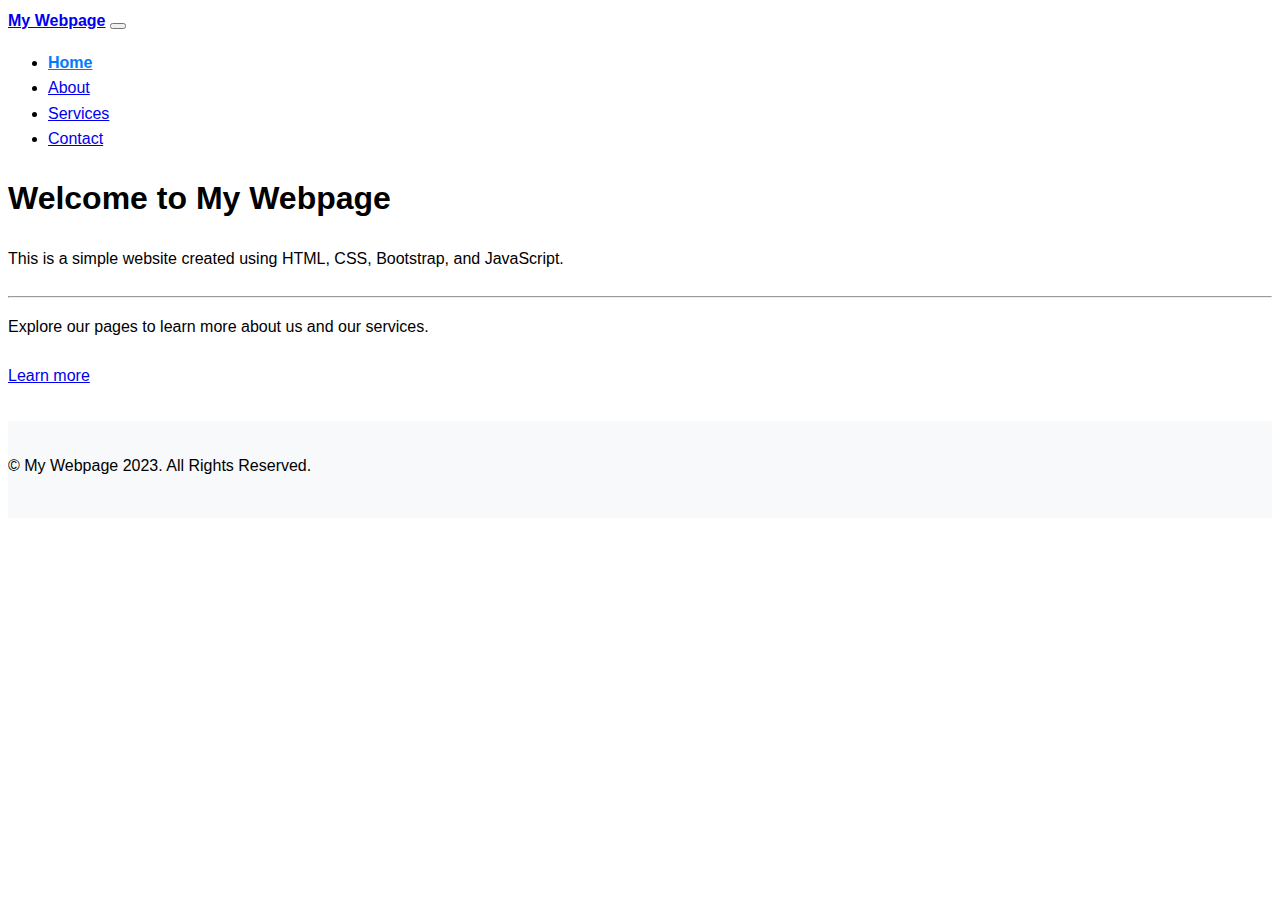
<file: homepage/index.html>
<!DOCTYPE html>
<html lang="en">
<head>
    <meta charset="UTF-8">
    <meta name="viewport" content="width=device-width, initial-scale=1.0">
    <link href="https://cdn.jsdelivr.net/npm/bootstrap@5.2.3/dist/css/bootstrap.min.css" rel="stylesheet" integrity="sha384-rbsA2VBKQhggwzxH7pPCaAqO46MgnOM80zW1RWuH61DGLwZJEdK2Kadq2F9CUG65" crossorigin="anonymous">
    <script src="https://cdn.jsdelivr.net/npm/bootstrap@5.2.3/dist/js/bootstrap.bundle.min.js" integrity="sha384-kenU1KFdBIe4zVF0s0G1M5b4hcpxyD9F7jL+jjXkk+Q2h455rYXK/7HAuoJl+0I4" crossorigin="anonymous"></script>
    <link href="styles.css" rel="stylesheet">
    <title>My Webpage</title>
</head>
<body>
    <header>
        <nav class="navbar navbar-expand-lg navbar-light bg-light">
            <a class="navbar-brand" href="index.html">My Webpage</a>
            <button class="navbar-toggler" type="button" data-toggle="collapse" data-target="#navbarNav" aria-controls="navbarNav" aria-expanded="false" aria-label="Toggle navigation">
                <span class="navbar-toggler-icon"></span>
            </button>
            <div class="collapse navbar-collapse" id="navbarNav">
                <ul class="navbar-nav">
                    <li class="nav-item active">
                        <a class="nav-link" href="index.html">Home</a>
                    </li>
                    <li class="nav-item">
                        <a class="nav-link" href="about.html">About</a>
                    </li>
                    <li class="nav-item">
                        <a class="nav-link" href="services.html">Services</a>
                    </li>
                    <li class="nav-item">
                        <a class="nav-link" href="contact.html">Contact</a>
                    </li>
                </ul>
            </div>
        </nav>
    </header>

    <main>
        <section class="jumbotron">
            <h1 class="display-4">Welcome to My Webpage</h1>
            <p class="lead">This is a simple website created using HTML, CSS, Bootstrap, and JavaScript.</p>
            <hr class="my-4">
            <p>Explore our pages to learn more about us and our services.</p>
            <a class="btn btn-primary btn-lg" href="about.html" role="button">Learn more</a>
        </section>
    </main>

    <footer>
        <p class="text-center">&copy; My Webpage 2023. All Rights Reserved.</p>
    </footer>

    <script>
        document.querySelector(".jumbotron").addEventListener("mouseover", function () {
            this.style.backgroundColor = "lightblue";
        });

        document.querySelector(".jumbotron").addEventListener("mouseout", function () {
            this.style.backgroundColor = "";
        });
    </script>
</body>
</html>
</file>
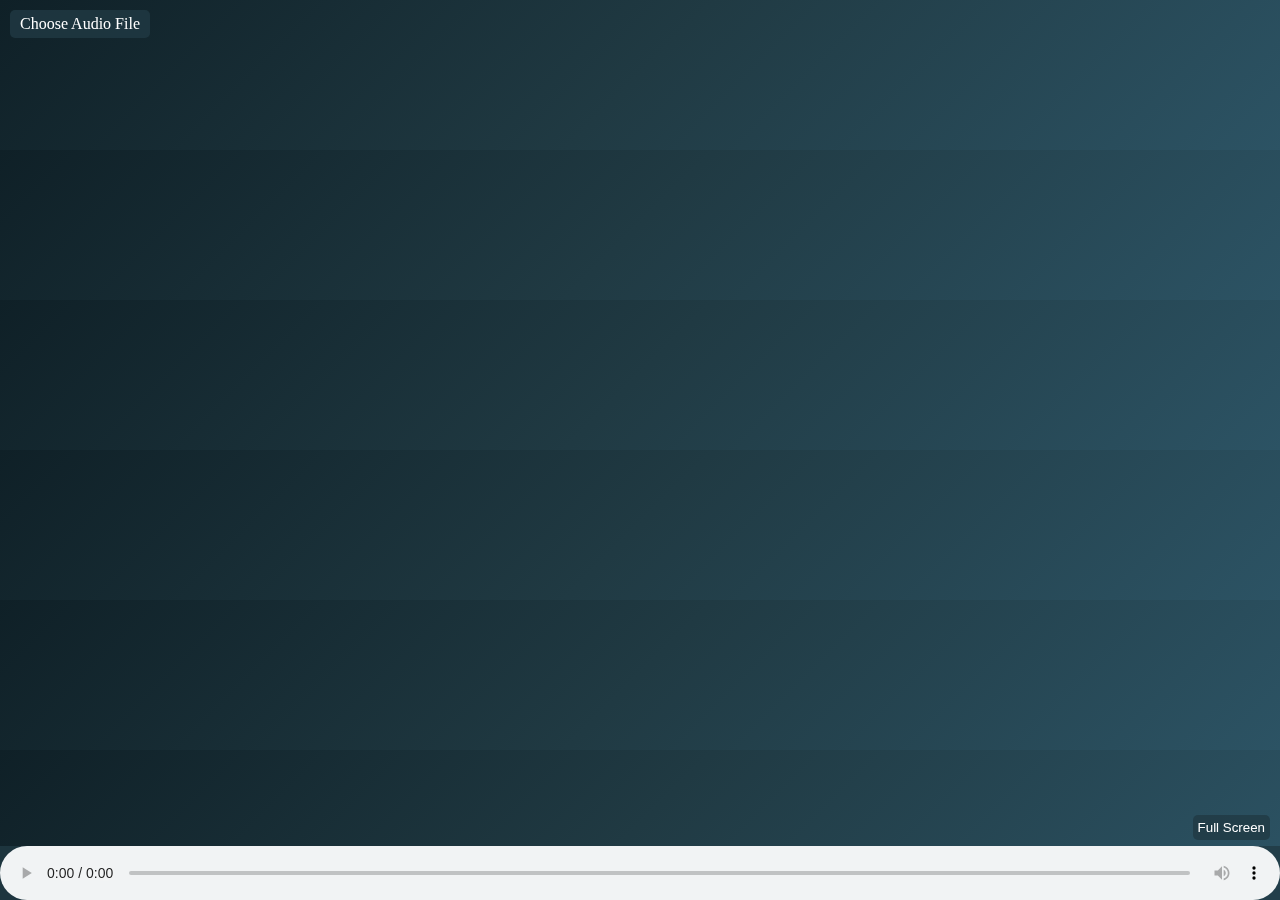
<file: Melochrome/index.html>
<!DOCTYPE html>
<html lang="en">
<head>
    <meta charset="UTF-8">
    <meta name="viewport" content="width=device-width, initial-scale=1.0">
    <title>Melochrome</title>
    <style>
        body, html {
            margin: 0;
            padding: 0;
            background: linear-gradient(135deg, #0f2027, #203a43, #2c5364);
        }
        #audioFile {
            display: none;
        }
        #audioPlayer {
            position: fixed;
            bottom: 0;
            left: 0;
            right: 0;
            background-color: rgba(32, 58, 67, 0.8);
            width: 100%;
            z-index: 12;
            margin: 0;
            border: none;
        }
        canvas {
            display: block;
            margin: 0 auto;
            background-color: transparent;
        }
        #fullScreen {
            position: fixed;
            bottom: 60px; /* Updated from 10px to 60px to avoid overlapping with the audio player */
            right: 10px;
            z-index: 11;
            background-color: rgba(32, 58, 67, 0.8);
            border: none;
            border-radius: 5px;
            padding: 5px;
            cursor: pointer;
            color: #ffffff;
        }

        label {
            position: fixed;
            top: 10px;
            left: 10px;
            background-color: rgba(32, 58, 67, 0.8);
            padding: 5px 10px;
            border-radius: 5px;
            cursor: pointer;
            color: #ffffff;
        }
    </style>
</head>
<body>
    <label for="audioFile">Choose Audio File</label>
    <input type="file" id="audioFile" accept="audio/mp3">
    <button id="fullScreen">Full Screen</button>
    <canvas id="visualizer"></canvas>
    <audio id="audioPlayer" controls></audio>

    <script>
        const fileInput = document.getElementById("audioFile");
        const canvas = document.getElementById("visualizer");
        const ctx = canvas.getContext("2d");
        const audioPlayer = document.getElementById("audioPlayer");
        const fullScreenBtn = document.getElementById("fullScreen");

        let audioContext, analyser, source, animationFrameId;

        function setCanvasResolution(canvas, ctx) {
            const devicePixelRatio = window.devicePixelRatio || 1;
            const backingStoreRatio = ctx.webkitBackingStorePixelRatio ||
                ctx.mozBackingStorePixelRatio ||
                ctx.msBackingStorePixelRatio ||
                ctx.oBackingStorePixelRatio ||
                ctx.backingStorePixelRatio || 1;

            const ratio = devicePixelRatio / backingStoreRatio;

            if (devicePixelRatio !== backingStoreRatio) {
                const oldWidth = canvas.width;
                const oldHeight = canvas.height;

                canvas.width = oldWidth * ratio;
                canvas.height = oldHeight * ratio;

                canvas.style.width = oldWidth + 'px';
                canvas.style.height = oldHeight + 'px';

                ctx.scale(ratio, ratio);
            }
        }

        function resetVisualizer() {
            if (source) {
                source.disconnect();
                analyser.disconnect(); // Disconnect the analyser node
            }
            ctx.clearRect(0, 0, canvas.width, canvas.height);
            if (animationFrameId) {
                cancelAnimationFrame(animationFrameId);
            }
        }

        fileInput.addEventListener("change", (e) => {
        resetVisualizer();

        const file = e.target.files[0];
        if (!file) return;

        audioPlayer.src = URL.createObjectURL(file);

        audioPlayer.addEventListener("loadeddata", async () => {
        try {
            await audioPlayer.play();
        } catch (error) {
            console.error("Failed to play the audio:", error);
        }

        if (audioContext) {
            if (source) {
                source.disconnect(); // Disconnect the previous source node
            }
            audioContext.close();
        }

        audioContext = new AudioContext();

        source = audioContext.createMediaElementSource(audioPlayer);
        analyser = audioContext.createAnalyser();

        source.connect(analyser);
        analyser.connect(audioContext.destination);

        analyser.fftSize = 1024;
        const bufferLength = analyser.frequencyBinCount;
        const dataArray = new Uint8Array(bufferLength);

        const reducedBufferLength = Math.floor(bufferLength * 0.5); // Use 50% of buffer length to focus on lower frequencies (up to 12 kHz)

        canvas.width = 1280;
        canvas.height = 720;
        setCanvasResolution(canvas, ctx);

        let colorOffset = 0;

        // Attack and release values
        const attack = 0.9;
        const release = 1.9;

        function draw() {
            animationFrameId = requestAnimationFrame(draw); // Save the requestAnimationFrame ID
            analyser.getByteFrequencyData(dataArray);

            ctx.fillStyle = 'rgba(0, 0, 0, 1)';
            ctx.fillRect(0, 0, canvas.width, canvas.height);

            const barWidth = canvas.width / reducedBufferLength;
            let x = 0;

            const sensitivityValue = 0; // Set sensitivity to 0dB
            const thresholdValue = (100 + sensitivityValue) / 100;

            colorOffset = (colorOffset + 0.5) % reducedBufferLength; // change the int to adjust the speed

            for (let i = 0; i < reducedBufferLength; i++) {
                const rawIntensity = dataArray[Math.floor(i / 2)] / 256 * thresholdValue;
                const attackIntensity = Math.min(1, rawIntensity * attack);
                const releaseIntensity = Math.max(0, (rawIntensity - (1 / release)) * release);
                const intensity = Math.max(attackIntensity, releaseIntensity);

                let r, g, b;

                const index = (i + colorOffset) % reducedBufferLength;
                const ratio = index / reducedBufferLength;

                if (ratio < 0.2) {
                    // Purple to Blue
                    r = 128 * (1 - ratio * 5) * intensity;
                    g = 0;
                    b = 128 * intensity + 128 * ratio * 5 * intensity;
                } else if (ratio < 0.4) {
                    // Blue to Green
                    r = 0;
                    g = 256 * (ratio - 0.2) * 5 * intensity;
                    b = 256 * (1 - (ratio - 0.2) * 5) * intensity;
                } else if (ratio < 0.6) {
                    // Green to Yellow
                    r = 256 * (ratio - 0.4) * 5 * intensity;
                    g = 256 * intensity;
                    b = 0;
                } else if (ratio < 0.8) {
                    // Yellow to Red
                    r = 256 * intensity;
                    g = 256 * intensity - 256 * (ratio - 0.6) * 5 * intensity;
                    b = 0;
                } else {
                    // Red to Purple
                    r = 256 * intensity - 128 * (ratio - 0.8) * 5 * intensity;
                    g = 0;
                    b = 128 * (ratio - 0.8) * 5 * intensity;
                }

                ctx.fillStyle = `rgba(${r}, ${g}, ${b}, 1)`;
                ctx.fillRect(x, 0, barWidth, canvas.height);

                x += barWidth;
            }
        }

        draw();
    }, { once: true });

    audioPlayer.load();
});


        function toggleFullScreen() {
            if (!document.fullscreenElement) {
                if (canvas.requestFullscreen) {
                    canvas.requestFullscreen();
                } else if (canvas.mozRequestFullScreen) { // Firefox
                    canvas.mozRequestFullScreen();
                } else if (canvas.webkitRequestFullscreen) { // Chrome, Safari and Opera
                    canvas.webkitRequestFullscreen();
                } else if (canvas.msRequestFullscreen) { // IE/Edge
                    canvas.msRequestFullscreen();
                }
            } else {
                if (document.exitFullscreen) {
                    document.exitFullscreen();
                } else if (document.mozCancelFullScreen) { // Firefox
                    document.mozCancelFullScreen();
                } else if (document.webkitExitFullscreen) { // Chrome, Safari and Opera
                    document.webkitExitFullscreen();
                } else if (document.msExitFullscreen) { // IE/Edge
                    document.msExitFullscreen();
                }
            }
        }

        fullScreenBtn.addEventListener("click", toggleFullScreen);

        // Resize the canvas when the window is resized
        window.addEventListener("resize", () => {
            canvas.width = 1280;
            canvas.height = 720;
            setCanvasResolution(canvas, ctx);
        });
    </script>
</body>
</html>
</file>
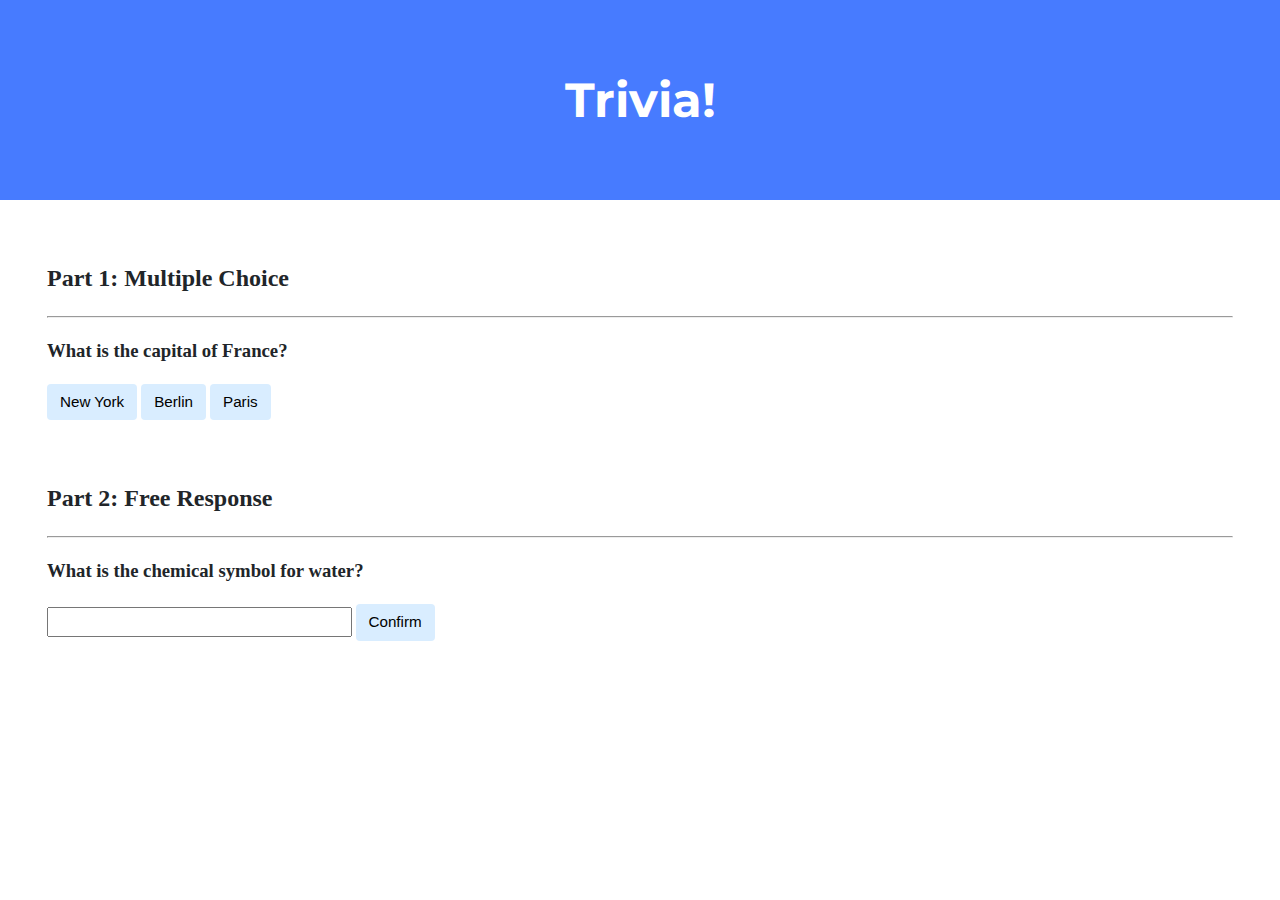
<file: trivia/index.html>
<!DOCTYPE html>

<html lang="en">
    <head>
        <link href="https://fonts.googleapis.com/css2?family=Montserrat:wght@500&display=swap" rel="stylesheet">
        <link href="styles.css" rel="stylesheet">
        <title>Trivia!</title>
        <script src="scripts.js" defer></script>
    </head>
    <body>
        <div class="header">
            <h1>Trivia!</h1>
        </div>

        <div class="container">
            <div class="section">
                <h2>Part 1: Multiple Choice </h2>
                <hr>
                <h3>What is the capital of France?</h3>
                <button onclick="checkAnswerMC(event, false)">New York</button>
                <button onclick="checkAnswerMC(event, false)">Berlin</button>
                <button onclick="checkAnswerMC(event, true)">Paris</button>
                <p id="mc-feedback"></p>
            </div>

            <div class="section">
                <h2>Part 2: Free Response</h2>
                <hr>
                <h3>What is the chemical symbol for water?</h3>
                <input type="text" id="fr-input">
                <button onclick="checkAnswerFR()">Confirm</button>
                <p id="fr-feedback"></p>
            </div>
        </div>
    </body>
</html>
</file>
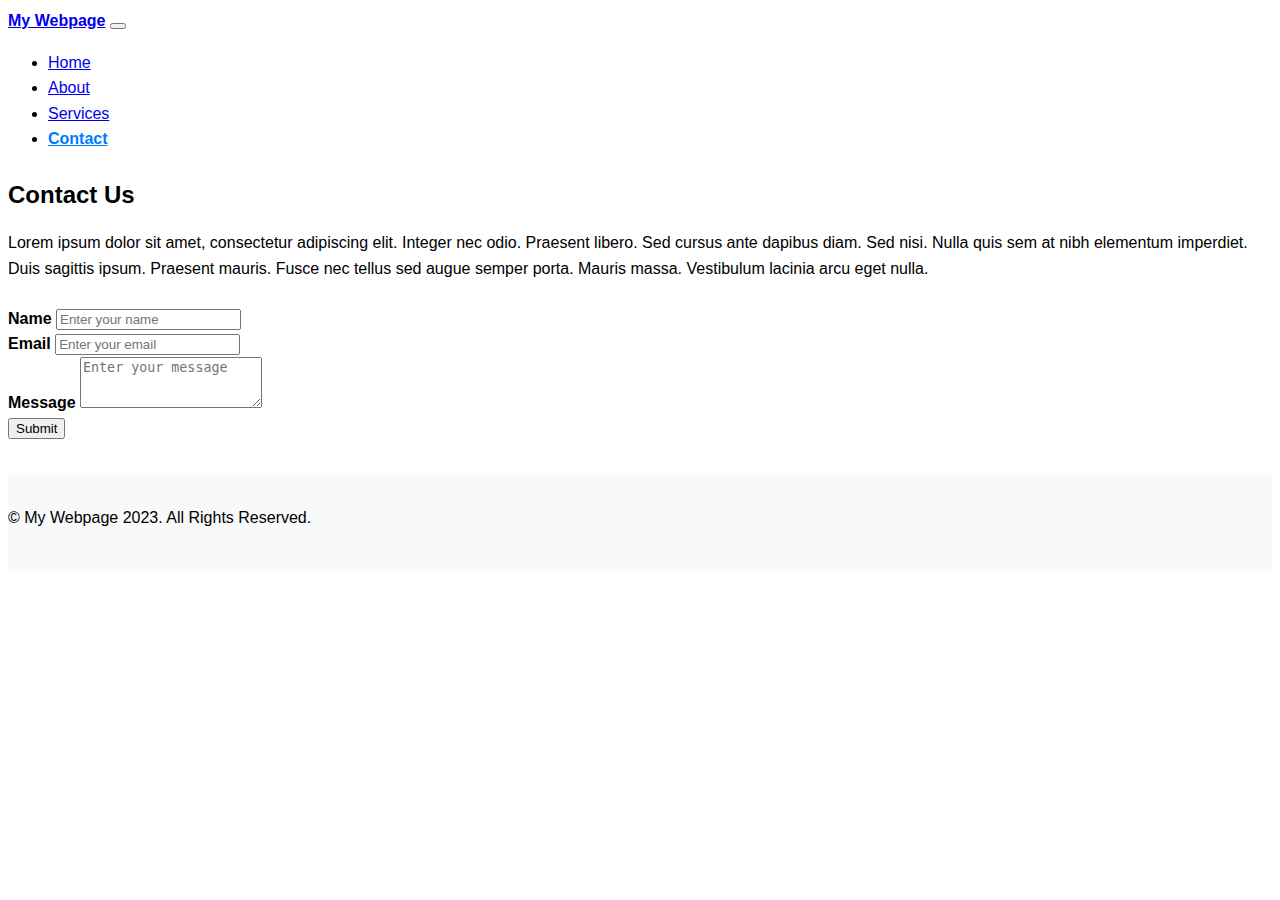
<file: homepage/contact.html>
<!DOCTYPE html>
<html lang="en">
<head>
    <meta charset="UTF-8">
    <meta name="viewport" content="width=device-width, initial-scale=1.0">
    <link href="https://cdn.jsdelivr.net/npm/bootstrap@5.2.3/dist/css/bootstrap.min.css" rel="stylesheet" integrity="sha384-rbsA2VBKQhggwzxH7pPCaAqO46MgnOM80zW1RWuH61DGLwZJEdK2Kadq2F9CUG65" crossorigin="anonymous">
    <script src="https://cdn.jsdelivr.net/npm/bootstrap@5.2.3/dist/js/bootstrap.bundle.min.js" integrity="sha384-kenU1KFdBIe4zVF0s0G1M5b4hcpxyD9F7jL+jjXkk+Q2h455rYXK/7HAuoJl+0I4" crossorigin="anonymous"></script>
    <link href="styles.css" rel="stylesheet">
    <title>Contact - My Webpage</title>
</head>
<body>
    <header>
        <nav class="navbar navbar-expand-lg navbar-light bg-light">
            <a class="navbar-brand" href="index.html">My Webpage</a>
            <button class="navbar-toggler" type="button" data-toggle="collapse" data-target="#navbarNav" aria-controls="navbarNav" aria-expanded="false" aria-label="Toggle navigation">
                <span class="navbar-toggler-icon"></span>
            </button>
            <div class="collapse navbar-collapse" id="navbarNav">
                <ul class="navbar-nav">
                    <li class="nav-item">
                        <a class="nav-link" href="index.html">Home</a>
                    </li>
                    <li class="nav-item">
                        <a class="nav-link" href="about.html">About</a>
                    </li>
                    <li class="nav-item">
                        <a class="nav-link" href="services.html">Services</a>
                    </li>
                    <li class="nav-item active">
                        <a class="nav-link" href="contact.html">Contact</a>
                    </li>
                </ul>
            </div>
        </nav>
    </header>

    <main>
        <section class="container mt-5">
            <h2>Contact Us</h2>
            <p>Lorem ipsum dolor sit amet, consectetur adipiscing elit. Integer nec odio. Praesent libero. Sed cursus ante dapibus diam. Sed nisi. Nulla quis sem at nibh elementum imperdiet. Duis sagittis ipsum. Praesent mauris. Fusce nec tellus sed augue semper porta. Mauris massa. Vestibulum lacinia arcu eget nulla.</p>

            <form>
                <div class="form-group">
                    <label for="name">Name</label>
                    <input type="text" class="form-control" id="name" placeholder="Enter your name">
                </div>
                <div class="form-group">
                    <label for="email">Email</label>
                    <input type="email" class="form-control" id="email" placeholder="Enter your email">
                </div>
                <div class="form-group">
                    <label for="message">Message</label>
                    <textarea class="form-control" id="message" rows="3" placeholder="Enter your message"></textarea>
                </div>
                <button type="submit" class="btn btn-primary">Submit</button>
            </form>
        </section>
    </main>

    <footer>
        <p class="text-center">&copy; My Webpage 2023. All Rights Reserved.</p>
    </footer>
</body>
</html>
</file>
<file: homepage/styles.css>
/* Global styles */
body {
    font-family: Arial, sans-serif;
    line-height: 1.6;
}

h2 {
    margin-top: 1.5rem;
    margin-bottom: 1rem;
}

p {
    margin-bottom: 1.5rem;
}

/* Navbar */
.navbar-brand {
    font-weight: bold;
}

.nav-item.active .nav-link {
    font-weight: bold;
    color: #007bff;
}

/* Footer */
footer {
    background-color: #f8f9fa;
    padding: 1rem 0;
    margin-top: 2rem;
}

/* Contact form */
.form-group label {
    font-weight: bold;
}

/* Services cards */
.card {
    margin-bottom: 1.5rem;
}

.card-title {
    font-weight: bold;
}
</file>
<file: trivia/styles.css>
body {
    background-color: #fff;
    color: #212529;
    font-size: 1rem;
    font-weight: 400;
    line-height: 1.5;
    margin: 0;
    text-align: left;
}

.container {
    margin-left: auto;
    margin-right: auto;
    padding-left: 15px;
    padding-right: 15px;
}

.header {
    background-color: #477bff;
    color: #fff;
    margin-bottom: 2rem;
    padding: 2rem 1rem;
    text-align: center;
}

.section {
    padding: 0.5rem 2rem 1rem 2rem;
}

.section:hover {
    background-color: #f5f5f5;
    transition: color 2s ease-in-out, background-color 0.15s ease-in-out;
}

h1 {
    font-family: 'Montserrat', sans-serif;
    font-size: 48px;
}

button, input[type="submit"] {
    background-color: #d9edff;
    border: 1px solid transparent;
    border-radius: 0.25rem;
    font-size: 0.95rem;
    font-weight: 400;
    line-height: 1.5;
    padding: 0.375rem 0.75rem;
    text-align: center;
    transition: color 0.15s ease-in-out, background-color 0.15s ease-in-out, border-color 0.15s ease-in-out, box-shadow 0.15s ease-in-out;
    vertical-align: middle;
}


input[type="text"] {
    line-height: 1.8;
    width: 25%;
}

input[type="text"]:hover {
    background-color: #f5f5f5;
    transition: color 2s ease-in-out, background-color 0.15s ease-in-out;
}
</file>
